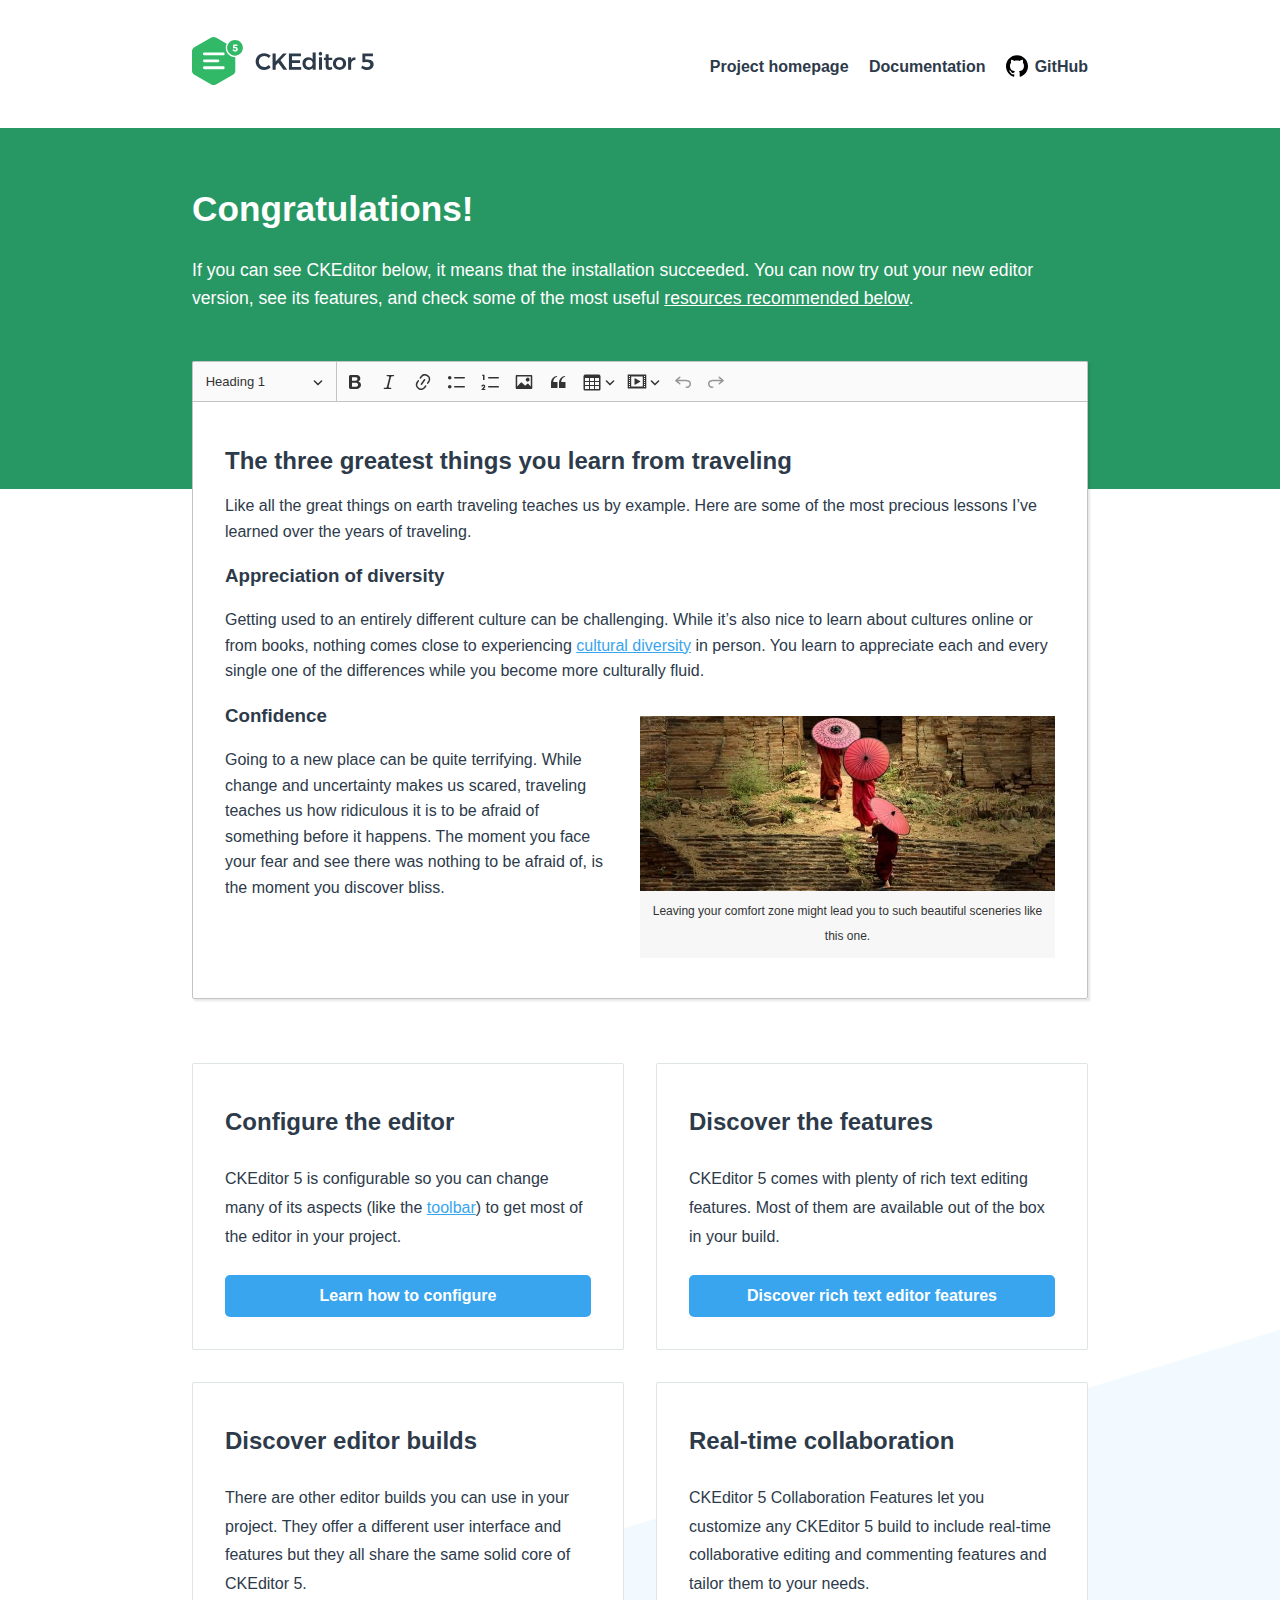
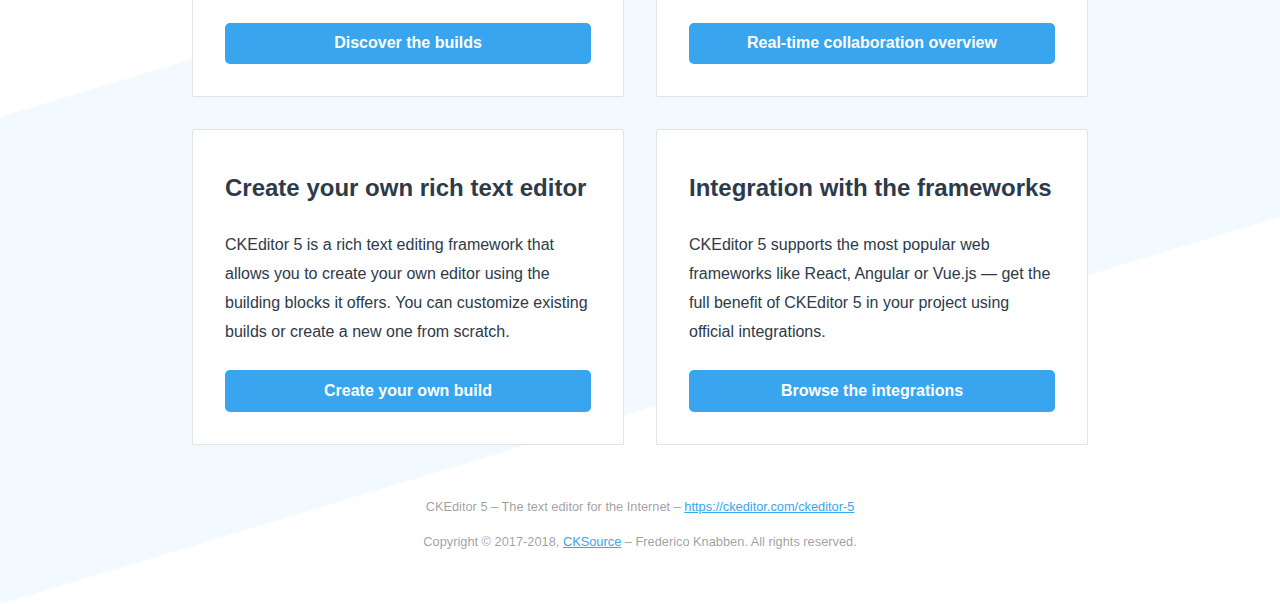
<file: src/main/resources/static/ckeditor5/index.html>
<!DOCTYPE html>
<!--
Copyright (c) 2017-2018, CKSource - Frederico Knabben. All rights reserved.
For licensing, see LICENSE.md or https://ckeditor.com/legal/ckeditor-oss-license
-->
<html lang="en">
<head>
	<meta charset="utf-8">
	<meta name="viewport" content="width=device-width, initial-scale=1.0, maximum-scale=1.0" />
	<link type="text/css" href="sample/css/sample.css" rel="stylesheet" media="screen" />
	<title>CKEditor 5 – classic editor build sample</title>
</head>
<body>

<header>
	<div class="centered">
		<h1><a href="https://ckeditor.com/ckeditor-5"><img src="sample/img/logo.svg" alt="WYSIWYG editor - CKEditor 5" /></a></h1>

		<input type="checkbox" id="menu-toggle" />
		<label for="menu-toggle"></label>
		  
		<nav>
			<ul>
				<li><a href="https://ckeditor.com/ckeditor-5">Project homepage</a></li>
				<li><a href="https://ckeditor.com/docs/">Documentation</a></li>
				<li><a href="https://github.com/ckeditor/ckeditor5">GitHub</a></li>
			</ul>
		</nav>
	</div>
</header>

<main>
	<div class="message">
		<div class="centered">
			<h1>Congratulations!</h1>

			<p>If you can see CKEditor below, it means that the installation succeeded. You can now try out your new editor version, see its features,
			and check some of the most useful <a href="#references">resources recommended below</a>.</p>
		</div>
	</div>
	<div class="centered">
		<div id="editor">
			<h2>The three greatest things you learn from traveling</h2>

			<p>Like all the great things on earth traveling teaches us by example. Here are some of the most precious lessons I’ve learned over the years of traveling.</p>

			<h3>Appreciation of diversity</h3>

			<p>Getting used to an entirely different culture can be challenging. While it’s also nice to learn about cultures online or from books, nothing comes close to experiencing <a href="https://en.wikipedia.org/wiki/Cultural_diversity">cultural diversity</a> in person. You learn to appreciate each and every single one of the differences while you become more culturally fluid.</p>

			<figure class="image image-style-side"><img src="sample/img/umbrellas.jpg" alt="Three Monks walking on ancient temple.">
				<figcaption>Leaving your comfort zone might lead you to such beautiful sceneries like this one.</figcaption>
			</figure>

			<h3>Confidence</h3>

			<p>Going to a new place can be quite terrifying. While change and uncertainty makes us scared, traveling teaches us how ridiculous it is to be afraid of something before it happens. The moment you face your fear and see there was nothing to be afraid of, is the moment you discover bliss.</p>
		</div>

		<div id="references">
			<section>
				<h2>Configure the editor</h2>
				<p>CKEditor 5 is configurable so you can change many of its aspects (like the <a href="https://ckeditor.com/docs/ckeditor5/latest/builds/guides/integration/configuration.html#toolbar-setup">toolbar</a>) to get most of the editor in your project.</p>
				<p><a href="https://ckeditor.com/docs/ckeditor5/latest/builds/guides/integration/configuration.html">Learn how to configure</a></p>
			</section>

			<section>
				<h2>Discover the features</h2>
				<p>CKEditor 5 comes with plenty of rich text editing features. Most of them are available out of the box in your build.</p>
				<p><a href="https://ckeditor.com/docs/ckeditor5/latest/features/index.html">Discover rich text editor features</a></p>				</section>

			<section>
				<h2>Discover editor builds</h2>
				<p>There are other editor builds you can use in your project. They offer a different user interface and features but they all share the same solid core of CKEditor 5.</p>
				<p><a href="https://ckeditor.com/docs/ckeditor5/latest/builds/guides/overview.html">Discover the builds</a></p>
			</section>

			<section>
				<h2>Real-time collaboration</h2>
				<p>CKEditor 5 Collaboration Features let you customize any CKEditor 5 build to include real-time collaborative editing and commenting features and tailor them to your needs.</p>
				<p><a href="https://ckeditor.com/docs/ckeditor5/latest/features/collaboration/collaboration.html">Real-time collaboration overview</a></p>
			</section>

			<section>
				<h2>Create your own rich text editor</h2>
				<p>CKEditor 5 is a rich text editing framework that allows you to create your own editor using the building blocks it offers. You can customize existing builds or create a new one from scratch.</p>
				<p><a href="https://ckeditor.com/docs/ckeditor5/latest/builds/guides/development/custom-builds.html">Create your own build</a></p>
			</section>

			<section>
				<h2>Integration with the frameworks</h2>
				<p>CKEditor 5 supports the most popular web frameworks like React, Angular or Vue.js &mdash; get the full benefit of CKEditor 5 in your project using official integrations.</p>
				<p><a href="https://ckeditor.com/docs/ckeditor5/latest/builds/guides/integration/frameworks/overview.html">Browse the integrations</a></p>
			</section>	
		</div>
	</div>
</main>

<footer>
	<div>
		<p>CKEditor 5 – The text editor for the Internet – <a href="https://ckeditor.com/ckeditor-5">https://ckeditor.com/ckeditor-5</a></p>
		<p>Copyright © 2017-2018, <a href="https://cksource.com/">CKSource</a> – Frederico Knabben. All rights reserved.</p>
	</div>
</footer>

<script src="ckeditor.js"></script>

<script>
	ClassicEditor
		.create( document.querySelector( '#editor' ), {
			// toolbar: [ 'heading', '|', 'bold', 'italic', 'link' ]
		} )
		.then( editor => {
			window.editor = editor;
		} )
		.catch( err => {
			console.error( err.stack );
		} );
</script>

</body>
</html>
</file>
<file: src/main/resources/static/ckeditor5/sample/css/sample.css>
/**
 * @license Copyright (c) 2017-2018, CKSource - Frederico Knabben. All rights reserved.
 * For licensing, see LICENSE.md or https://ckeditor.com/legal/ckeditor-oss-license
 */

:root {
	--ck-sample-base-spacing: 2em;
	--ck-sample-color-white: #fff;
	--ck-sample-color-green: #279863;
}

body, html {
	padding: 0;
	margin: 0;

	font-family: sans-serif, Arial, Verdana, "Trebuchet MS", "Apple Color Emoji", "Segoe UI Emoji", "Segoe UI Symbol";
	font-size: 16px;
	line-height: 22px;
}

body {
	height: 100%;
	color: #2D3A4A;
	background-image: url(../img/bg.png);
	background-repeat: no-repeat;
	background-position: 50% 100%;
	background-size: 100% auto;
}

body * {
	box-sizing: border-box;
}

a {
	color: #38A5EE;
}

abbr {
	border-bottom: 1px dotted #333;
	text-decoration: none;
}

.centered {
	max-width: 960px;
	margin: 0 auto;
	padding: 0 var(--ck-sample-base-spacing);
}

/* --------- HEADER ---------------------------------------------------------------------------- */

header .centered {
	display: flex;
	flex-flow: row nowrap;
	justify-content: space-between;
	align-items: center;
	min-height: 8em;
}

header h1 {
	margin: 0;
	font-size: 1em;
	display: inline-block;
}

header h1 a {
	display: inline-block;
	line-height: 0;
}

header h1 img {
	height: 3em;
}

header nav ul {
	margin: 0;
	padding: 0;
	list-style-type: none;
}

header nav ul li {
	display: inline-block;
}

header nav ul li + li {
	margin-left: 1em;
}

header nav ul li a {
	font-weight: bold;
	text-decoration: none;
	color: #2D3A4A;
}

header nav ul li a:hover {
	text-decoration: underline;
}

header nav ul li:last-child a::before {
	content: url(../img/github.svg);
	width: 1.4em;
	height: 1.4em;
	display: inline-block;
	margin-right: .4em;
	position: relative;
	top: .3em;
}

header input {
	display: none;
}

header label {
	display: none;
}

/* --------- MAIN ------------------------------------------------------------------------------- */

main .message {
	padding: 0 0 var(--ck-sample-base-spacing);
	background: var(--ck-sample-color-green);
	color: var(--ck-sample-color-white);
}

main .message::after {
	content: "";
	z-index: -1;
	display: block;
	height: 10em;
	width: 100%;
	background: var(--ck-sample-color-green);
	position: absolute;
	left: 0;
}

main .message h1 {
	padding-top: var(--ck-sample-base-spacing);
	margin: 0 0 1em;
	font-size: 2.2em;
}

main .message p {
	font-size: 1.1em;
	line-height: 1.6em;
}

main .message p a {
	color: var(--ck-sample-color-white);
}

main #editor {
	background: var(--ck-sample-color-white);
	box-shadow: 2px 2px 2px rgba(0,0,0,.1);
	border: 1px solid #DFE4E6;			
	border-bottom-color: #cdd0d2;
	border-right-color: #cdd0d2;
}

main .ck.ck-editor {
	box-shadow: 2px 2px 2px rgba(0,0,0,.1);
}

main .ck.ck-content {
	font-size: 1em;
	line-height: 1.6em;
	margin-bottom: 0.8em;
	min-height: 200px;
	padding: 1.5em 2em;
}

main #references {
	margin: 4em 0 var(--ck-sample-base-spacing);
	display: grid;
	grid-template-columns: repeat( auto-fit, minmax(320px, 1fr) );
	grid-gap: var(--ck-sample-base-spacing);
}

main #references > section {
	background: var(--ck-sample-color-white);
	border-radius: 2px;
	border: 1px solid #DFE4E6;			
	padding: var(--ck-sample-base-spacing);
	line-height: 1.8em;

	display: flex;
	flex-flow: column nowrap;
	justify-content: space-between;
}

main #references > section h2 {
	margin: .5em 0;
}

main #references > section p:first-of-type {
	flex: 1 0 auto;
}

main #references > section p:last-child {
	margin: calc(.25*var(--ck-sample-base-spacing)) 0 0;
}

main #references > section p:last-child a {
	background: #38A5EE;
	border-radius: 5px;
	padding: .4em 1em;
	color: var(--ck-sample-color-white);
	text-decoration: none;
	font-weight: bold;
	display: block;
	text-align: center;
}

main #references > section p:last-child a:hover {
	background: #218cd4;
}

/* --------- MAIN / DOCUMENT EDITOR --------------------------------------------------------------- */

main .document-editor {
	border: 1px solid #DFE4E6;
	border-bottom-color: #cdd0d2;
	border-right-color: #cdd0d2;
	border-radius: 2px;
	max-height: 700px;
	display: flex;
	flex-flow: column nowrap;
	box-shadow: 2px 2px 2px rgba(0,0,0,.1);
}

main .toolbar-container {
	z-index: 1;
	position: relative;
	box-shadow: 2px 2px 1px rgba(0,0,0,.05);
}

main .toolbar-container .ck.ck-toolbar {
	border-top-width: 0;
	border-left-width: 0;
	border-right-width: 0;
	border-radius: 0;
}

main .content-container {
	padding: var(--ck-sample-base-spacing);
	background: #eee;
	overflow-y: scroll;
}

main .content-container #editor {
	border-top-left-radius: 0;
	border-top-right-radius: 0;

	width: 15.8cm;
	min-height: 21cm;
	padding: 1cm 1cm 2cm;
	margin: 0 auto;
	box-shadow: 2px 2px 1px rgba(0,0,0,.05);
}

/* --------- FOOTER ------------------------------------------------------------------------------- */

footer {
	margin: calc(2*var(--ck-sample-base-spacing)) var(--ck-sample-base-spacing);
	font-size: .8em;
	text-align: center;
	color: rgba(0,0,0,.4);
}

/* --------- RWD ------------------------------------------------------------------------------- */

@media (max-width: 900px) {
	header .centered {
		padding-top: var(--ck-sample-base-spacing);
		padding-bottom: var(--ck-sample-base-spacing);
		flex-flow: column nowrap;
		align-items: stretch;
		min-height: unset;
	}

	header h1 {
		text-align: center;
		margin-bottom: var(--ck-sample-base-spacing);
	}

	header nav ul {
		text-align: center;
	}
}

@media (max-width: 600px) {
	header .centered {
		padding-left: 0;
		padding-right: 0;
	}

	header nav {
		position: absolute;
		top: 0;
		left: 0;
		right: 0;		
		background: #fff;
		padding: 1em 0;
		transition: all .4s ease-out;
		transform: translateY(-100%);
		overflow: hidden;
	}

	header h1 {
		margin: 0;
	}

	header nav ul li {
		display: block;
		line-height: 3em;
		margin-bottom: 1px;
	}

	header nav ul li a {
		display: block;
	}

	header nav ul li a:hover {
		background: #eee;
	}

	header nav ul li + li {
		margin-left: 0;
	}

	header label {
		display: block;
		color: #fff;
		width: 40px;
		height: 40px;
		position: absolute;
		top: 10px;
		left: 10px;
		z-index: 1;
		transition: transform .2s ease-out;
		transform: rotate(0deg);
		background: url([data-uri]) center center no-repeat;
	}

	header input:checked ~ nav {
		transform: translateY(0%);
		box-shadow: 0 3px 3px rgba(0,0,0,.1);		
	}

	header input:checked ~ label {
		background-image: url([data-uri]);
		transform: rotate(180deg);
	}

	main #references {
		grid-template-columns: repeat( auto-fit, minmax(240px, 1fr) );
	}
}
</file>
